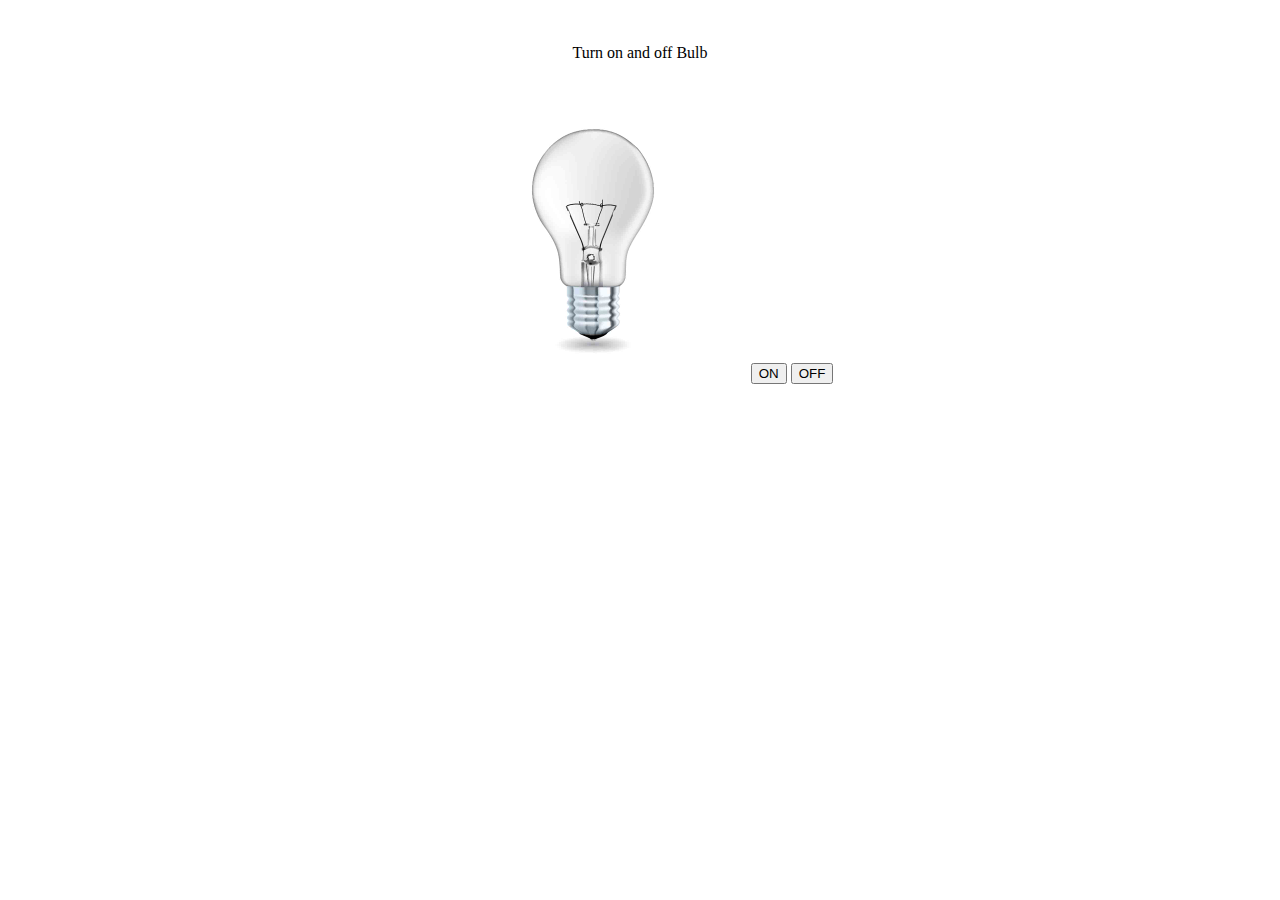
<file: Bulb/index.html>
<!DOCTYPE html>
<html lang="en">
<head>
    <meta charset="UTF-8">
    <meta name="viewport" content="width=device-width, initial-scale=1.0">
    <title>Bulb</title>
</head>
<body>
    <div class ="bulb" style="padding:20px; text-align:center;">
        <p>Turn on and off Bulb</p>
        <img src="./images/bulboff.jpg" id="bulb" width="300px">
        <button onclick="document.getElementById('bulb').src='./images/bulbon.jpg'">ON</button>
        <button onclick="document.getElementById('bulb').src='./images/bulboff.jpg'">OFF</button>
    </div>
</body>
</html>
</file>
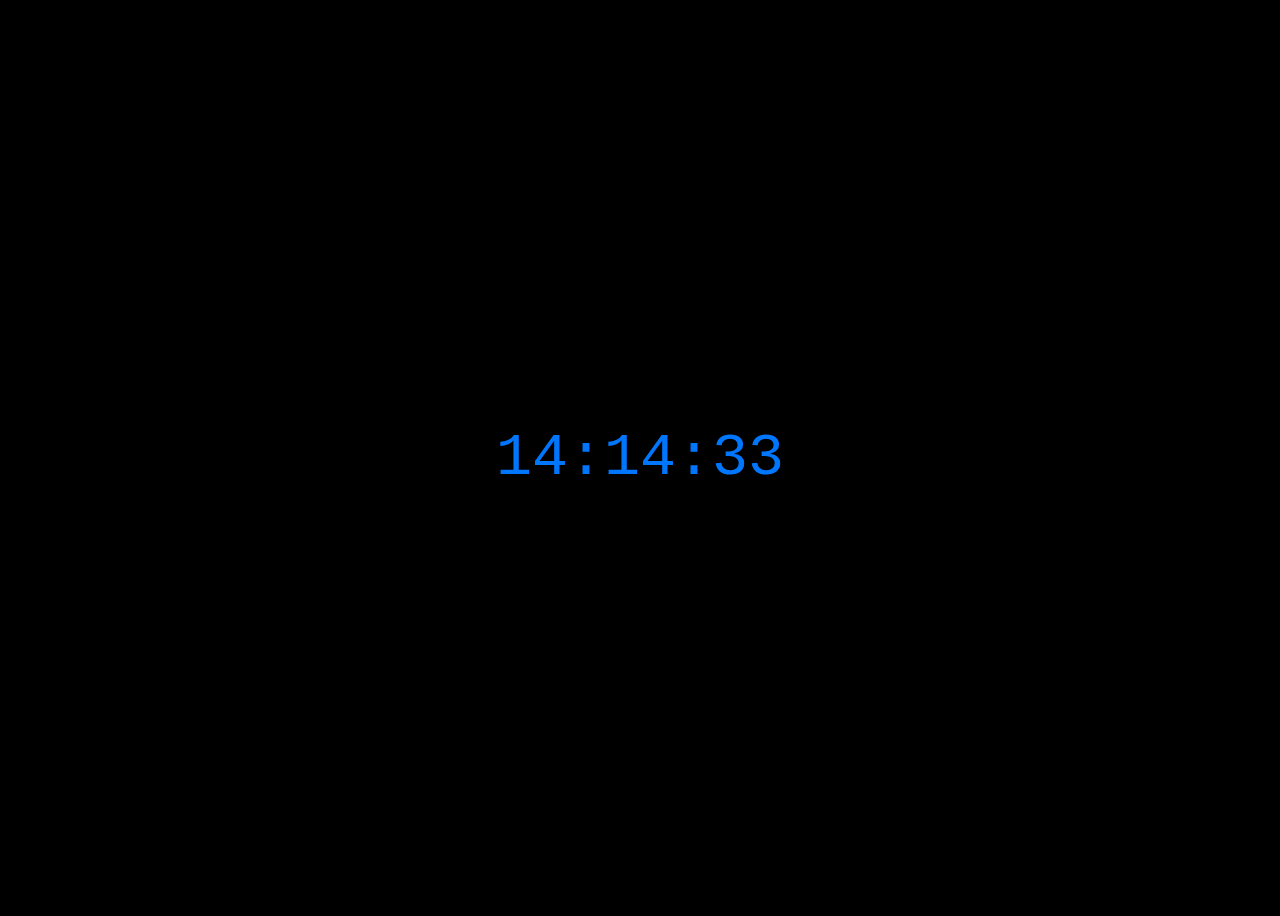
<file: Clock/index.html>
<!DOCTYPE html>
<html lang="en">
<head>
    <meta charset="UTF-8">
    <meta name="viewport" content="width=device-width, initial-scale=1.0">
    <title>Digital clock</title><style>
    body {
      display: flex;
      justify-content: center;
      align-items: center;
      height: 100vh;
      background: black;
      color: rgb(0, 118, 253);
      font-size: 60px;
      font-family: monospace;
    }
  </style>
</head>
<body>
    <div id="clock"></div>
    <script>
        function updateClock(){
            const now = new Date();
            let hours = String(now.getHours()).padStart(2, '0');
            let minutes = String(now.getMinutes()).padStart(2, '0');
            let seconds = String(now.getSeconds()).padStart(2, '0');
            document.getElementById('clock').textContent = `${hours}:${minutes}:${seconds}`;
        
        }
        setInterval(updateClock, 1000);
        updateClock(); 
    </script>
</body>
</html>
</file>
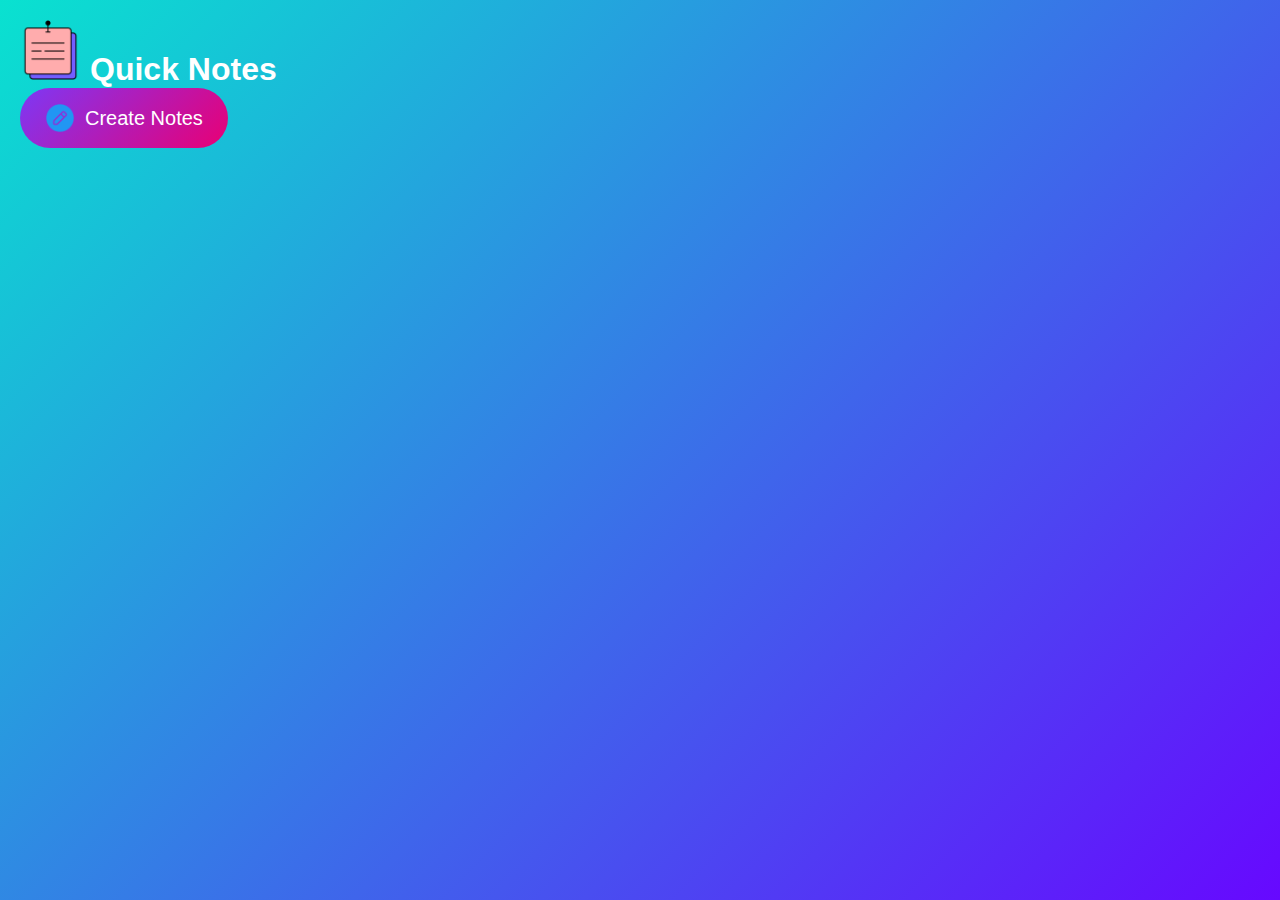
<file: quick-notes/index.html>
<!DOCTYPE html>
<html lang="en">
<head>
    <meta charset="UTF-8">
    <meta name="viewport" content="width=device-width, initial-scale=1.0">
    <link rel="stylesheet" href="style.css">
    <title>Qucik Notes</title>
</head>
<body>
    <div class="container">
        <h1> <img class="Notes-img"src="./assets/notes.png">Quick Notes</h1>
        <button  class="btn"> <img class="Edit-img"src="./assets/edit.png">Create Notes</button>
        <div class="notes-container">
           <!-- <p contenteditable="true" class="input-box">
                <img src="./assets/delete.png"></p>-->
        </div>
    </div>
    <script src="script.js"></script>
</body>
</html>
</file>
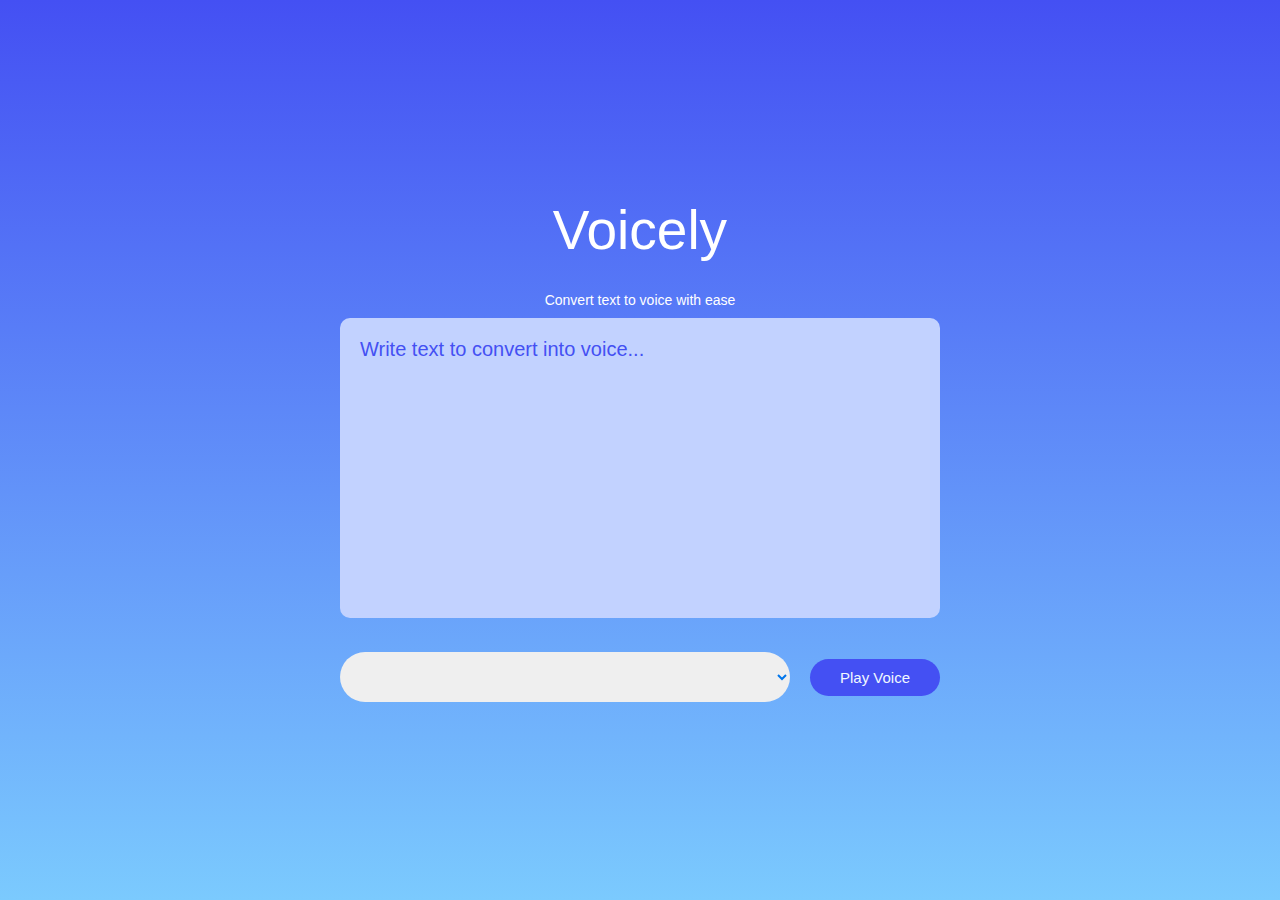
<file: Text-to-voice/index.html>
<!DOCTYPE html>
<html lang="en">
<head>
    <meta charset="UTF-8">
    <meta name="viewport" content="width=device-width, initial-scale=1.0">
    <link rel="stylesheet" href="styles.css">
    <title>Voicely</title>
</head>
<body>
    <div class="hero">
        <h1>Voicely</h1>
        <p>Convert text to voice with ease</p>
        <form id="form">
            <textarea placeholder="Write text to convert into voice..."></textarea>
            <div class="row">
                <select id="voice-select">
        

                </select>
                <button>Play Voice</button>
            </div>
    </div>
    <script src="script.js"></script>
</body>
</html>
</file>
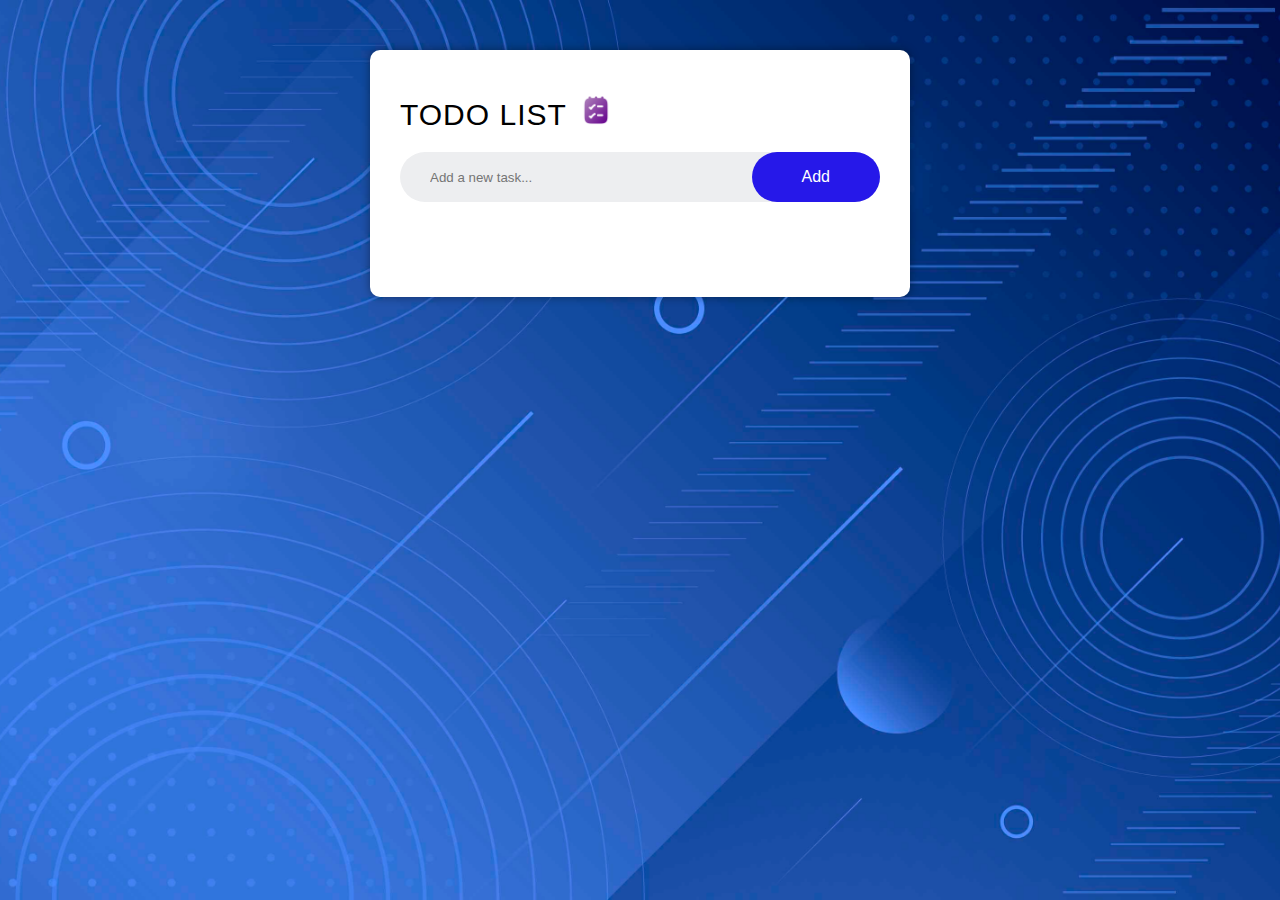
<file: todo/todo.html>
<!DOCTYPE html>
<html lang="en">
<head>
    <meta charset="UTF-8">
    <meta name="viewport" content="width=device-width, initial-scale=1.0">
    <link rel="stylesheet" href="todo.css">
    <title>Todo list</title>
</head>
<body>
    <div class="container">
        <div class="todo-app">
            <h1> Todo List <img src="./images/icon.png" class="todo-icon"></h1>
            <div class="row">
                <input type="text" id="todo-input" placeholder="Add a new task...">
                <button onclick="addTask()">Add</button>
            </div>
            <ul id="list-items">
               <!-- <li class="checked"> Task1 </li>
                <li> Task2 </li>
                <li> Task3 </li>-->
            </ul>
        </div>
    </div>
    <script src="script.js"></script>
</body>
</html>
</file>
<file: quick-notes/style.css>
*{
    margin:0;
    padding:0;
    box-sizing:border-box;
    font-family: 'Poppins', sans-serif;
}
.container{
    width:100%;
    min-height:100vh;
    color:#fff;
    background: linear-gradient(135deg, #09e2d0, #6708ff);
    padding-top: 20px;
    padding-left: 20px;
}
.conatainer h1
{
    display: flex;
    align-items: center;
    font-size : 35px;
    font-weight: 600;
}
.Notes-img
{
    width: 60px;
    margin-right: 10px;
}
.Edit-img
{
    width: 30px;
    margin-right: 10px;
}
.container .btn
{
    display: flex;
    color: #ffffff;
    font-size: 20px;
    align-items: center;
    background: linear-gradient(135deg,#9d0affc5 , #e90074);
    outline: 0;
    border: 0;
    border-radius: 40px;
    margin: 30px,0,20px;
    padding: 15px 25px;
}
.input-box
{
    position: relative;
    width:100%;
    max-width: 500px;
    min-height:150px;
    background: #fff;
    color:#333;
    padding: 20px ;
    margin: 20px 0;
    outline: 0;
    border-radius: 5px;

}
.input-box img
{
    width: 25px;
    position: absolute;
    bottom:15px;
    right: 15px;
    cursor: pointer;
}
</file>
<file: Text-to-voice/styles.css>
*{
    margin:0;
    padding: 0;
    box-sizing: border-box;
    font-family:Arial, Helvetica, sans-serif;
}

.hero
{
    width: 100%;
    height: 100vh;
    background: linear-gradient(to bottom, #4450f3, #7bcafe);
    display: flex;
    justify-content: center;
    align-items: center;
    flex-direction: column;
}

.hero h1
{
    color:white;
    font-style:bold;
    font-size: 55px;
    font-weight: 500;
    margin-top: -50 px;
    margin-bottom: 30px;
}
.hero p
{
    color:white;
    margin-bottom: 10px;
    font-size: 14px;
}
textarea
{
    width: 600px;
    height: 300px;
    background: rgb(194, 210, 255);
    color:beige;
    font-size: 15px;
    border: 0;
    outline:0;
    padding:20px;
    border-radius: 10px;
    resize:none;
    margin-bottom: 30px;
}
textarea::placeholder
{
    color:#4450f3;
    font-size: 20px;

}
.row
{
    width:600px;
    display:flex;
    align-items:center;
    gap:20px;
}
button
{
    background:#4450f3;
    color:aliceblue;
    font-size:15px;
    padding:10px 30px;
    border-radius: 20px;
    border:none;
    outline:none;
    cursor:pointer;
}
select
{
    flex:1;
    color:rgb(0, 118, 236);
    height:50px;
    padding:0 20px;
    border:0;
    outline:0;
    border-radius: 35px;
     
}
</file>
<file: todo/todo.css>
*
{
    margin: 0;
    padding: 0;
    box-sizing: border-box;
    font-family: 'poppins', sans-serif;
}
.container
{
    width: 100%;
    min-height: 100vh;
    background-image: url(./images/background.jpg);
    background-size: cover;
    background-position: center;
    background-repeat: no-repeat;
    padding:10px;
}
.todo-app
{
    width: 100%;
    max-width: 540px;
    margin: 40px auto 20px;
    background: #ffffff;
    padding: 40px 30px 70px;
    border-radius: 10px;
    box-shadow: 0 0 10px rgba(0,0,0,0.4);
}
.todo-app h1
{
    font-size: 30px;
    color: #000000;
    text-align: left;
    margin-bottom: 20px;
    text-transform: uppercase;
    font-weight: 500;
    letter-spacing: 1px;
    font-style: bold;
}
.todo-app img
{
    width: 30px;
    height: 30px;
    margin-top: 5px;
    margin-left: 5px;
}
.row
{
    display:flex;
    justify-content: space-between;
    align-items: center;
    margin-bottom: 25px;
    background: #edeef0;
    border-radius: 30px;
    padding-left: 20px;
}

input{
    flex: 1;
    border: none;
    background: transparent;
    padding: 10px; 
    outline: none;
}
button {
    border: none;
    outline: none;
    padding: 16px 50px;
    background: #2618e9;
    color: #fff;
    font-size: 16px;
    border-radius: 40px;
    cursor: pointer;
}
button:hover{
    background: #066fe6;
}

ul li
{
    list-style: none;
    font-size:17px;
    padding: 12px 8px 12px 50px;
    user-select: none;
    cursor: pointer;
    position: relative;
}
ul li::before
{
    content: '';
    position: absolute;
    height: 28px;
    width:28px;
    border-radius: 50%;
    background: url(./images/uncheck.png);
    background-size: cover;
    background-position: center;
    top: 8px;
    left:8px;

}
ul li.checked
{
    color:#555;
    text-decoration: line-through;
}
ul li.checked::before{
    background-image: url(./images/check.png);
}

ul li span
{
     position: absolute;
     right: 0px;
     top: 5px;
     width: 40px;
     height:40px;
     font-size: 22px;
     color:#555;
     line-height: 40px;
     text-align: center;       
}
ul li span:hover
{
    background: #dd0202;
    color: #fff;
    border-radius: 50%;
}
</file>
